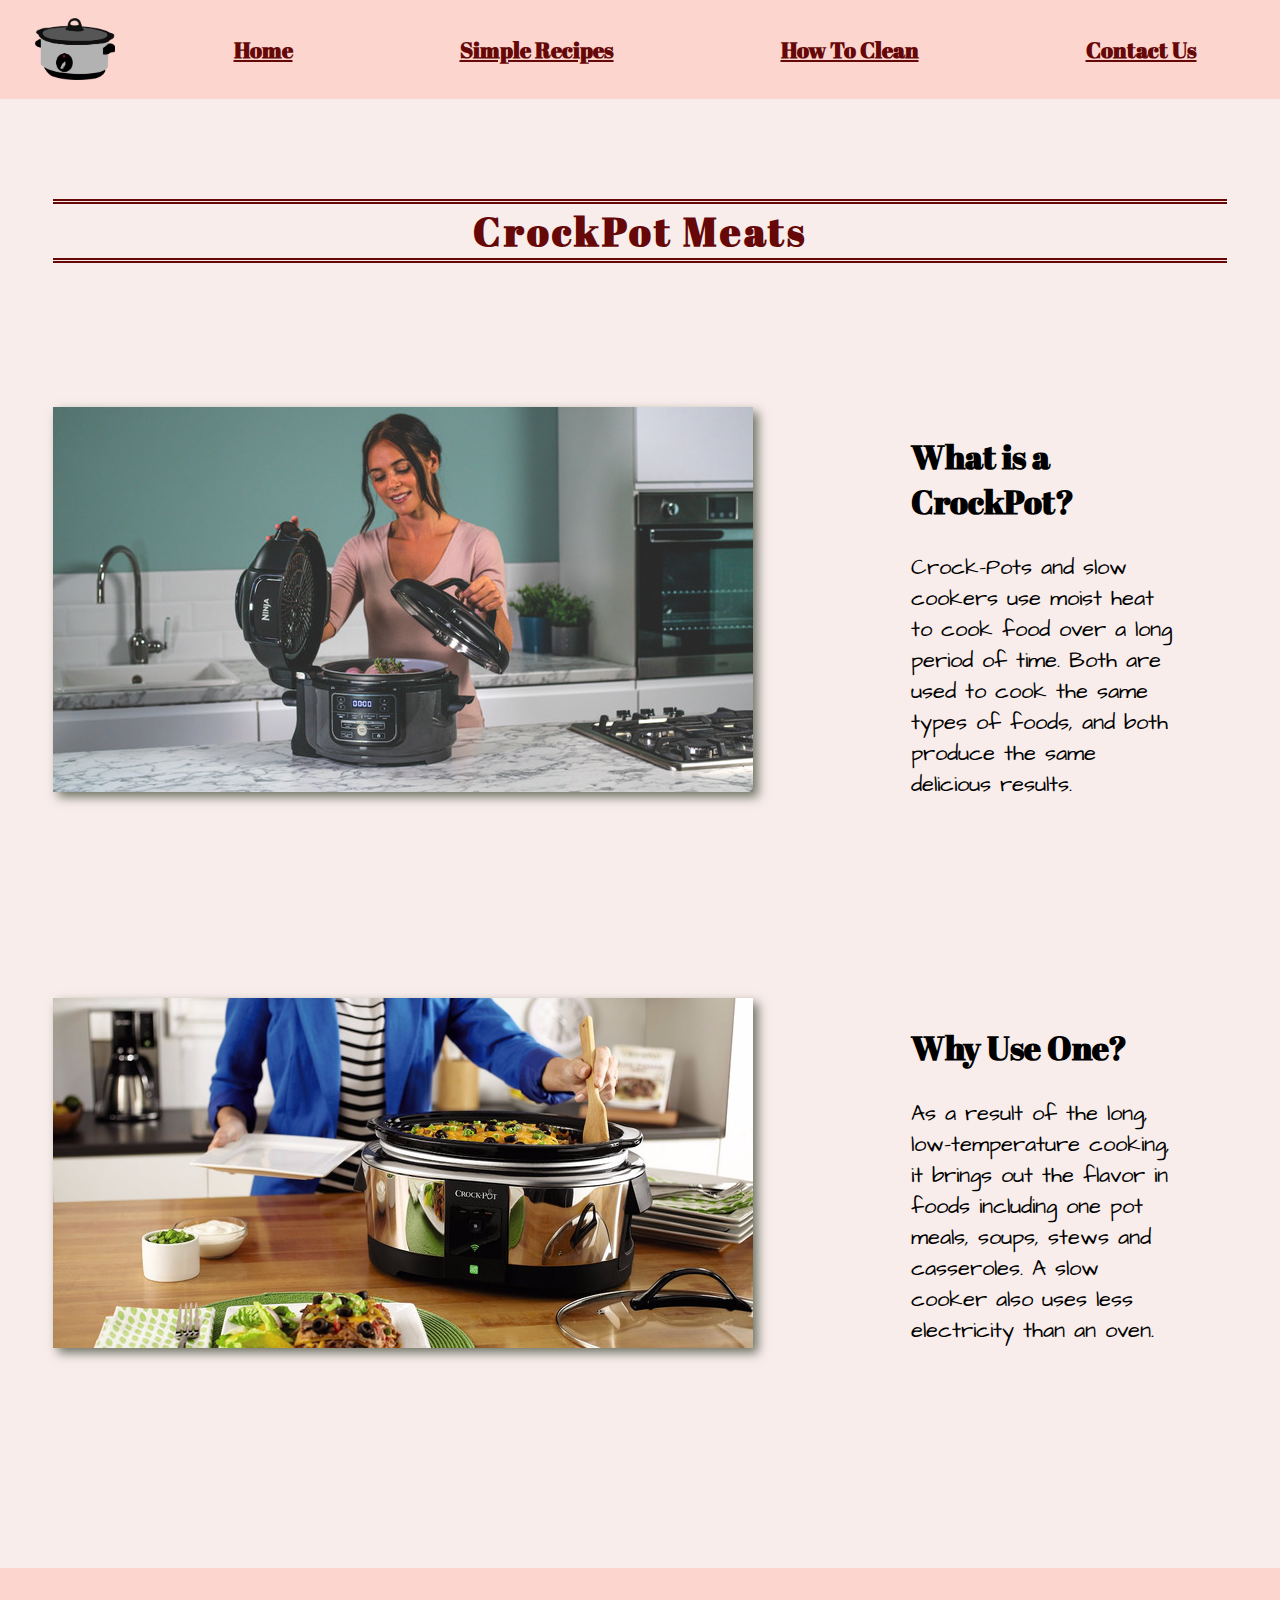
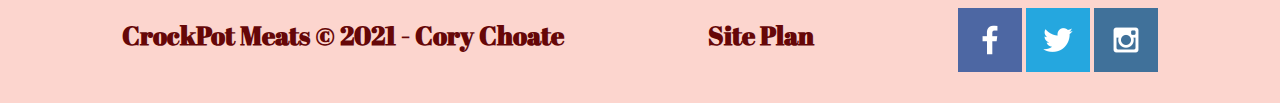
<file: index.html>
<!DOCTYPE html>
<html lang="en">
<head>
    <link rel="stylesheet" href="styles/styles.css">
    <meta charset="UTF-8">
    <meta http-equiv="X-UA-Compatible" content="IE=edge">
    <meta name="viewport" content="width=device-width, initial-scale=1.0">
    <title>CrockPot Meats</title>
    <link rel="index icon" href="images/crockpotlogo.png" >
</head>
<body>
    <div id="content">
        <header>
            <a id="logo_link" href="index.html">
                <img class="logo" src="images/crockpotlogo.png" alt="crockpot meats logo">
            </a>
            <nav>
                <a href="index.html" target="_blank">Home</a>
                <a href="recipes.html" target="_blank">Simple Recipes</a>
                <a href="cleaning.html" target="_blank">How To Clean</a>
                <a href="contactus.html" target="_blank">Contact Us</a>
            </nav>
        </header> 
    </div>
    <main class="home-grid">
        <h1 class="home-title">CrockPot Meats</h1>
        <img class="homepage1-image" src="images/homepage1.jpg" alt="homepage1 image">
        <div class="homepage1-text">
            <div class = "homepage1-title">
                <h2>What is a CrockPot?</h2>
            </div>
            <p>Crock-Pots and slow cookers use moist heat to cook food over a long period of time. Both are used to cook the same types of foods, and both produce the same delicious results.</p>
        </div>
        <img class="homepage2-image" src="images/homepage2.jpg" alt="homepage2 image">
        <div class="homepage2-text">
            <div class="homepage2-title">
                <h2>Why Use One?</h2>
            </div>
            <p>As a result of the long, low-temperature cooking, it brings out the flavor in foods including one pot meals, soups, stews and casseroles. A slow cooker also uses less electricity than an oven.</p>
        </div>
    </main>
    <footer>
        <h3>CrockPot Meats &copy; 2021 - Cory Choate</h3> 
        <h3><a href="site-plan.html">Site Plan</a></h3>
        <div class="social">
            <a href="https://facebook.com" target='_blank'>
                <img src="images/facebook.png" alt="fb icon">
            </a>
            <a href="https://twitter.com" target='_blank'>
                <img src="images/twitter.png" alt="twitter icon">
            </a>
            <a href="https://instagram.com" target='_blank'>
                <img src="images/instagram.png" alt="instagram icon">
            </a>
        </div>
    </footer>
</body>
</html>
</file>
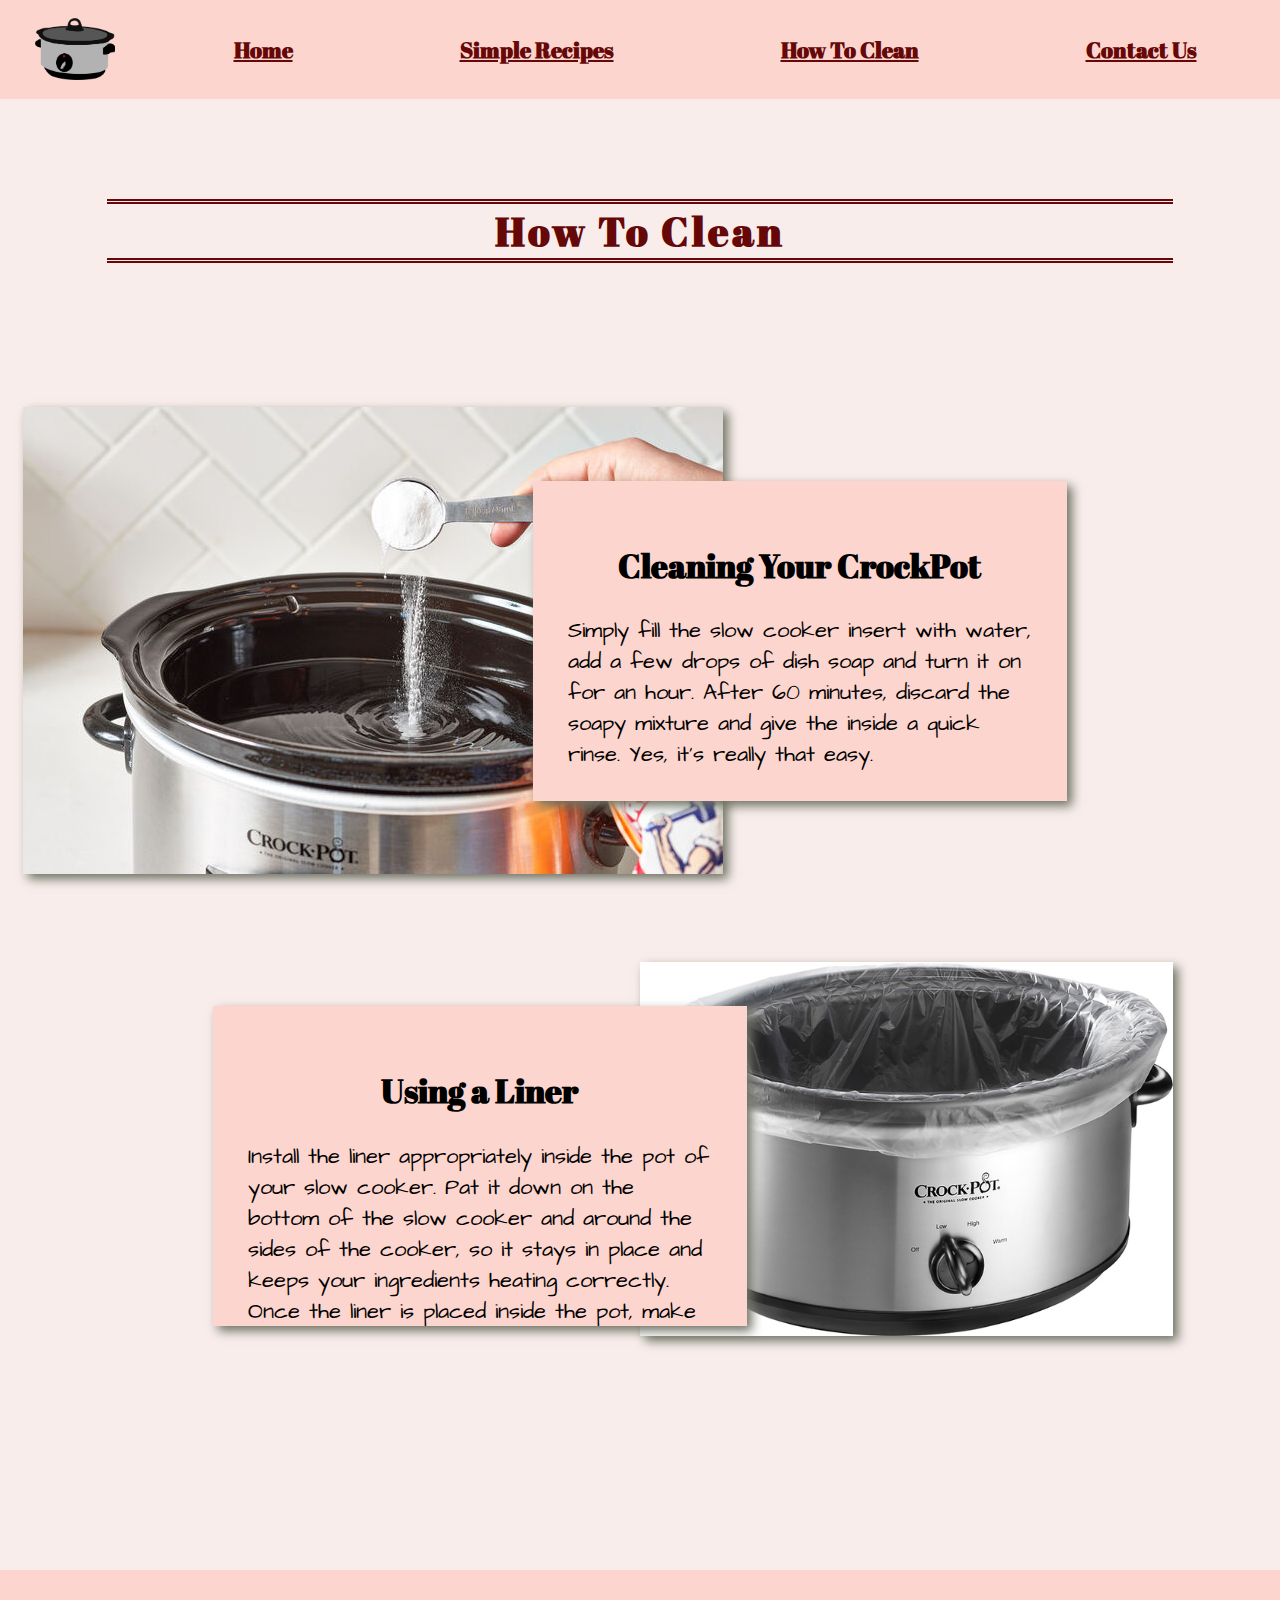
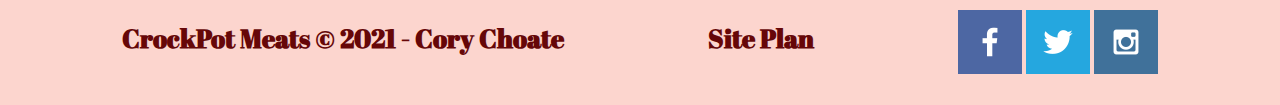
<file: cleaning.html>
<!DOCTYPE html>
<html lang="en">
<head>
    <link rel="stylesheet" href="styles/styles.css">
    <meta charset="UTF-8">
    <meta http-equiv="X-UA-Compatible" content="IE=edge">
    <meta name="viewport" content="width=device-width, initial-scale=1.0">
    <title>How To Clean</title>
</head>
<body>
    <div id="content">
        <header>
            <a id="logo_link" href="index.html">
                <img class="logo" src="images/crockpotlogo.png" alt="crockpot meats logo">
            </a>
            <nav>
                <a href="index.html" target="_blank">Home</a>
                <a href="recipes.html" target="_blank">Simple Recipes</a>
                <a href="cleaning.html" target="_blank">How To Clean</a>
                <a href="contactus.html" target="_blank">Contact Us</a>
            </nav>
        </header> 
    </div>
    <main class="cleaning-grid">
        <h1 class="cleaning-title">How To Clean</h1>
        <img class="cleaning-image" src="images/page3cleaning.jpg" alt="cleaning image">
        <div class="cleaning-text">
            <div class="clean-title">
                <h2>Cleaning Your CrockPot</h2>
            </div>
            <p>Simply fill the slow cooker insert with water, add a few drops of dish soap and turn it on for an hour. After 60 minutes, discard the soapy mixture and give the inside a quick rinse. Yes, it's really that easy.</p>
        </div>
        <img class="liner-image" src="images/page3liner.jpg" alt="liner image">
        <div class="liner-text">
            <div class="liner-title">
                <h2>Using a Liner</h2>
            </div>
            <p>Install the liner appropriately inside the pot of your slow cooker. Pat it down on the bottom of the slow cooker and around the sides of the cooker, so it stays in place and keeps your ingredients heating correctly. Once the liner is placed inside the pot, make sure it is folded over the outside of the rim of the pot. If it is not folded over it could fall down inside the pot and mess with your dish you are cooking.</p>
        </div>
    </main>
    <footer>
        <h3>CrockPot Meats &copy; 2021 - Cory Choate</h3> 
        <h3><a href="site-plan.html">Site Plan</a></h3>
        <div class="social">
            <a href="https://facebook.com" target='_blank'>
                <img src="images/facebook.png" alt="fb icon">
            </a>
            <a href="https://twitter.com" target='_blank'>
                <img src="images/twitter.png" alt="twitter icon">
            </a>
            <a href="https://instagram.com" target='_blank'>
                <img src="images/instagram.png" alt="instagram icon">
            </a>
        </div>
    </footer>
</body>
</html>
</file>
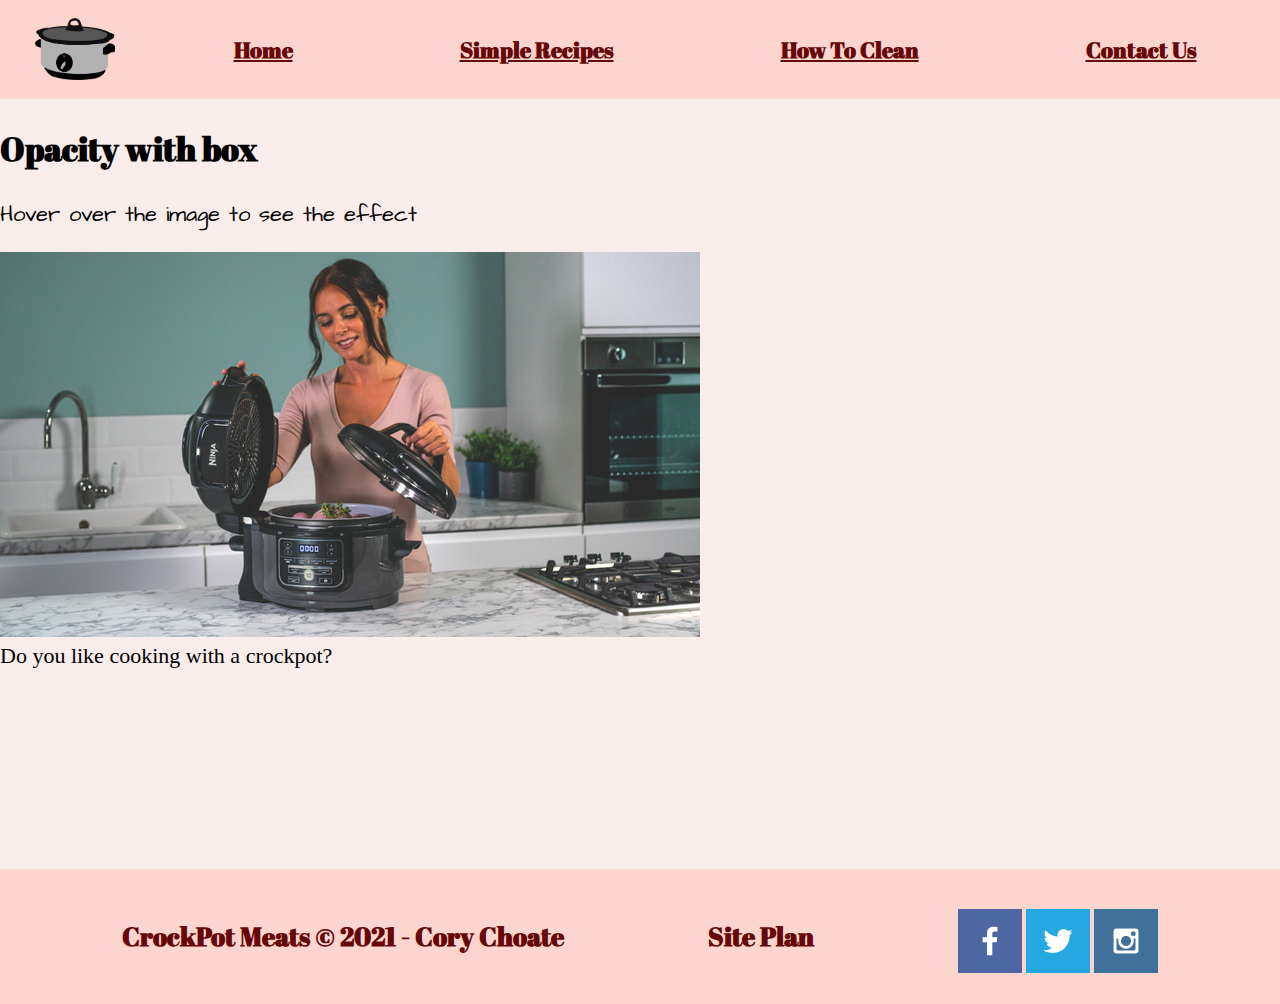
<file: component.html>
<!DOCTYPE html>
<html lang="en">
<head>
    <link rel="stylesheet" href="styles/styles.css">
    <meta charset="UTF-8">
    <meta http-equiv="X-UA-Compatible" content="IE=edge">
    <meta name="viewport" content="width=device-width, initial-scale=1.0">
    <title>Component Assignment</title>
</head>
<body>
    <div id="content">
        <header>
            <a id="logo_link" href="index.html">
                <img class="logo" src="images/crockpotlogo.png" alt="crockpot meats logo">
            </a>
            <nav>
                <a href="index.html" target="_blank">Home</a>
                <a href="recipes.html" target="_blank">Simple Recipes</a>
                <a href="cleaning.html" target="_blank">How To Clean</a>
                <a href="contactus.html" target="_blank">Contact Us</a>
            </nav>
        </header> 
    </div>
    <main class="component">
        <h2>Opacity with box</h2>
        <p>Hover over the image to see the effect</p>
        <div class="container_component">
            <img class="image_component" src="images/homepage1.jpg" alt="crockpot">
            <div class="middle_component">
                <div class="text_component">Do you like cooking with a crockpot?</div>
            </div>
        </div>
    </main>
    <footer>
        <h3>CrockPot Meats &copy; 2021 - Cory Choate</h3> 
        <h3><a href="site-plan.html">Site Plan</a></h3>
        <div class="social">
            <a href="https://facebook.com" target='_blank'>
                <img src="images/facebook.png" alt="fb icon">
            </a>
            <a href="https://twitter.com" target='_blank'>
                <img src="images/twitter.png" alt="twitter icon">
            </a>
            <a href="https://instagram.com" target='_blank'>
                <img src="images/instagram.png" alt="instagram icon">
            </a>
        </div>
    </footer>
</body>
</html>
</file>
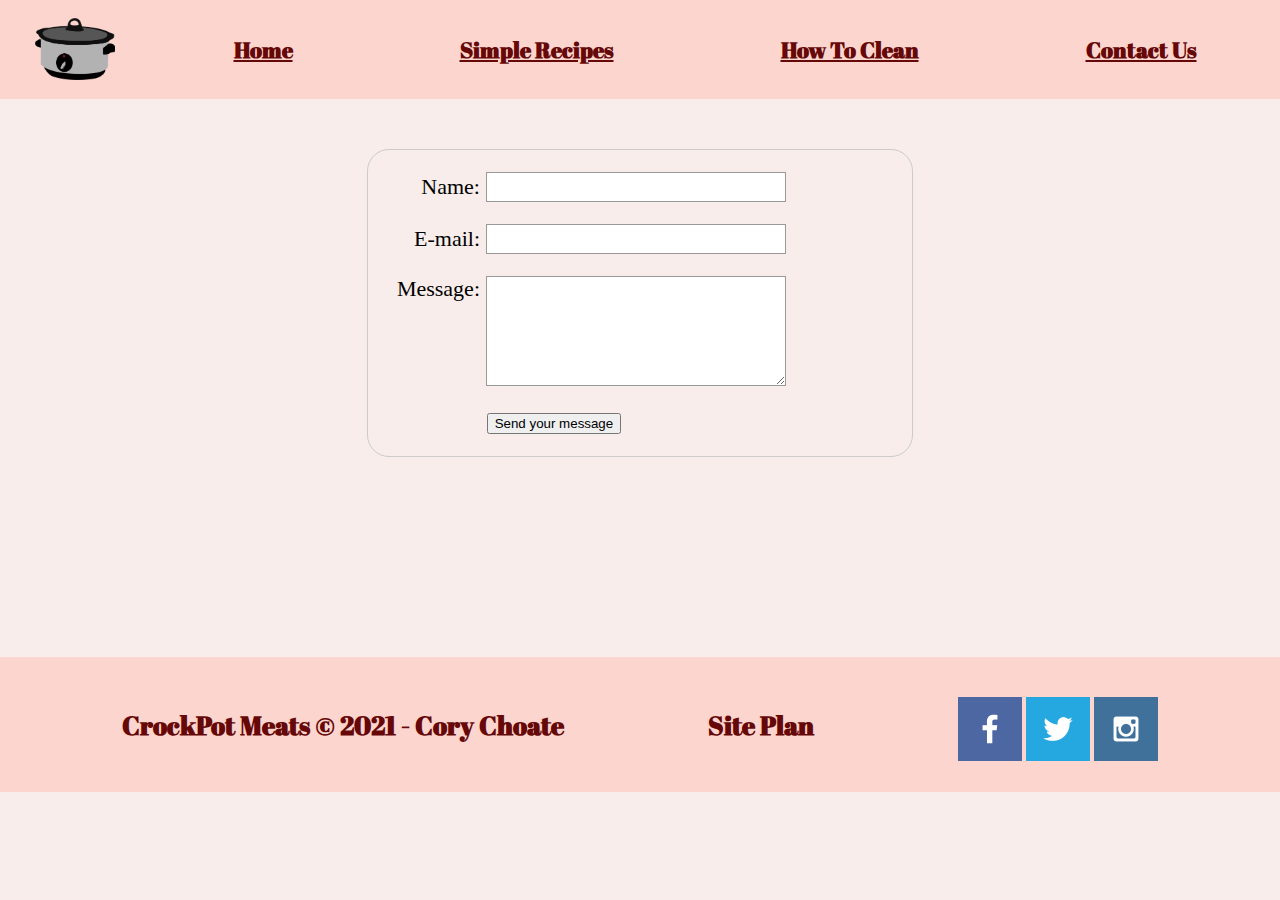
<file: contactus.html>
<!DOCTYPE html>
<html lang="en">
<head>
    <link rel="stylesheet" href="styles/styles.css">
    <meta charset="UTF-8">
    <meta http-equiv="X-UA-Compatible" content="IE=edge">
    <meta name="viewport" content="width=device-width, initial-scale=1.0">
    <title>Contact Us</title>
</head>
<body>
    <div id="content">
        <header>
            <a id="logo_link" href="index.html">
                <img class="logo" src="images/crockpotlogo.png" alt="crockpot meats logo">
            </a>
            <nav>
                <a href="index.html" target="_blank">Home</a>
                <a href="recipes.html" target="_blank">Simple Recipes</a>
                <a href="cleaning.html" target="_blank">How To Clean</a>
                <a href="contactus.html" target="_blank">Contact Us</a>
            </nav>
        </header> 
    </div>
    <main>
        <div id="feedback"></div>
        <form action="/my-handling-form-page" method="post">
            <ul>
                <li>
                <label for="name">Name:</label>
                <input type="text" id="name" name="user_name">
                </li>
                <li>
                <label for="mail">E-mail:</label>
                <input type="email" id="mail" name="user_email">
                </li>
                <li>
                <label for="msg">Message:</label>
                <textarea id="msg" name="user_message"></textarea>
                </li>
                <li class="button">
                    <button type="submit">Send your message</button>
                </li>
            </ul>
        </form>
    </main>
    <footer>
        <h3>CrockPot Meats &copy; 2021 - Cory Choate</h3> 
        <h3><a href="site-plan.html">Site Plan</a></h3>
        <div class="social">
            <a href="https://facebook.com" target='_blank'>
                <img src="images/facebook.png" alt="fb icon">
            </a>
            <a href="https://twitter.com" target='_blank'>
                <img src="images/twitter.png" alt="twitter icon">
            </a>
            <a href="https://instagram.com" target='_blank'>
                <img src="images/instagram.png" alt="instagram icon">
            </a>
        </div>
    </footer>
    <script>
        // get the feedback div element so we can do something with it.
        const feedbackElement = document.getElementById('feedback');
        // get the form so we can read what was entered in it.
        const formElement = document.forms[0];
        // add a 'listener' to wait for a submission of our form. When that happens run the code below.
        formElement.addEventListener('submit', function(e) {
            // stop the form from doing the default action.
            e.preventDefault();
            // set the contents of our feedback element to a message letting the user know the form was submitted successfully. Notice that we pull the name that was entered in the form to personalize the message!
            feedbackElement.innerHTML = 'Hello '+ formElement.user_name.value +'! Thank you for your message. We will get back with you as soon as possible!';
            // make the feedback element visible.
            feedbackElement.style.display = "block";
            // add a class to move everything down so our message doesn't cover it.
            document.body.classList.toggle('moveDown');
        });
    </script>
</body>
</html>
</file>
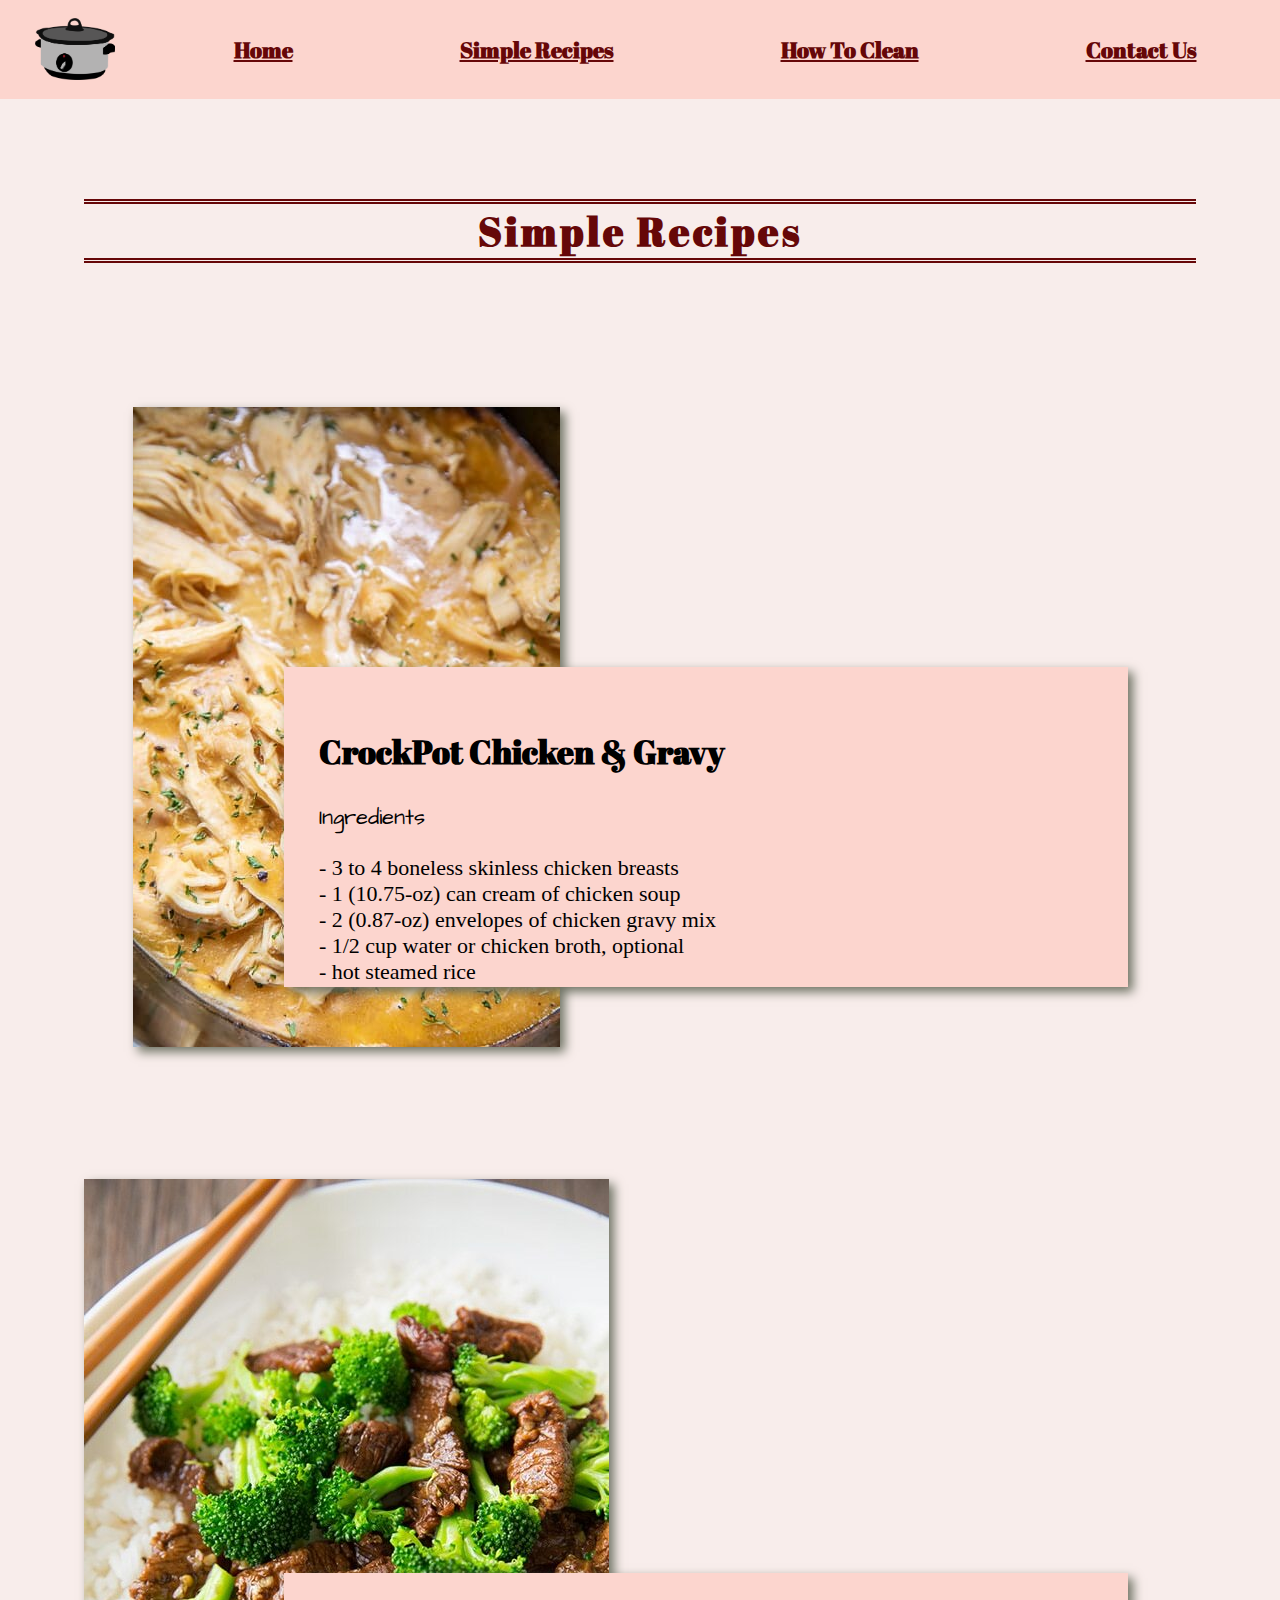
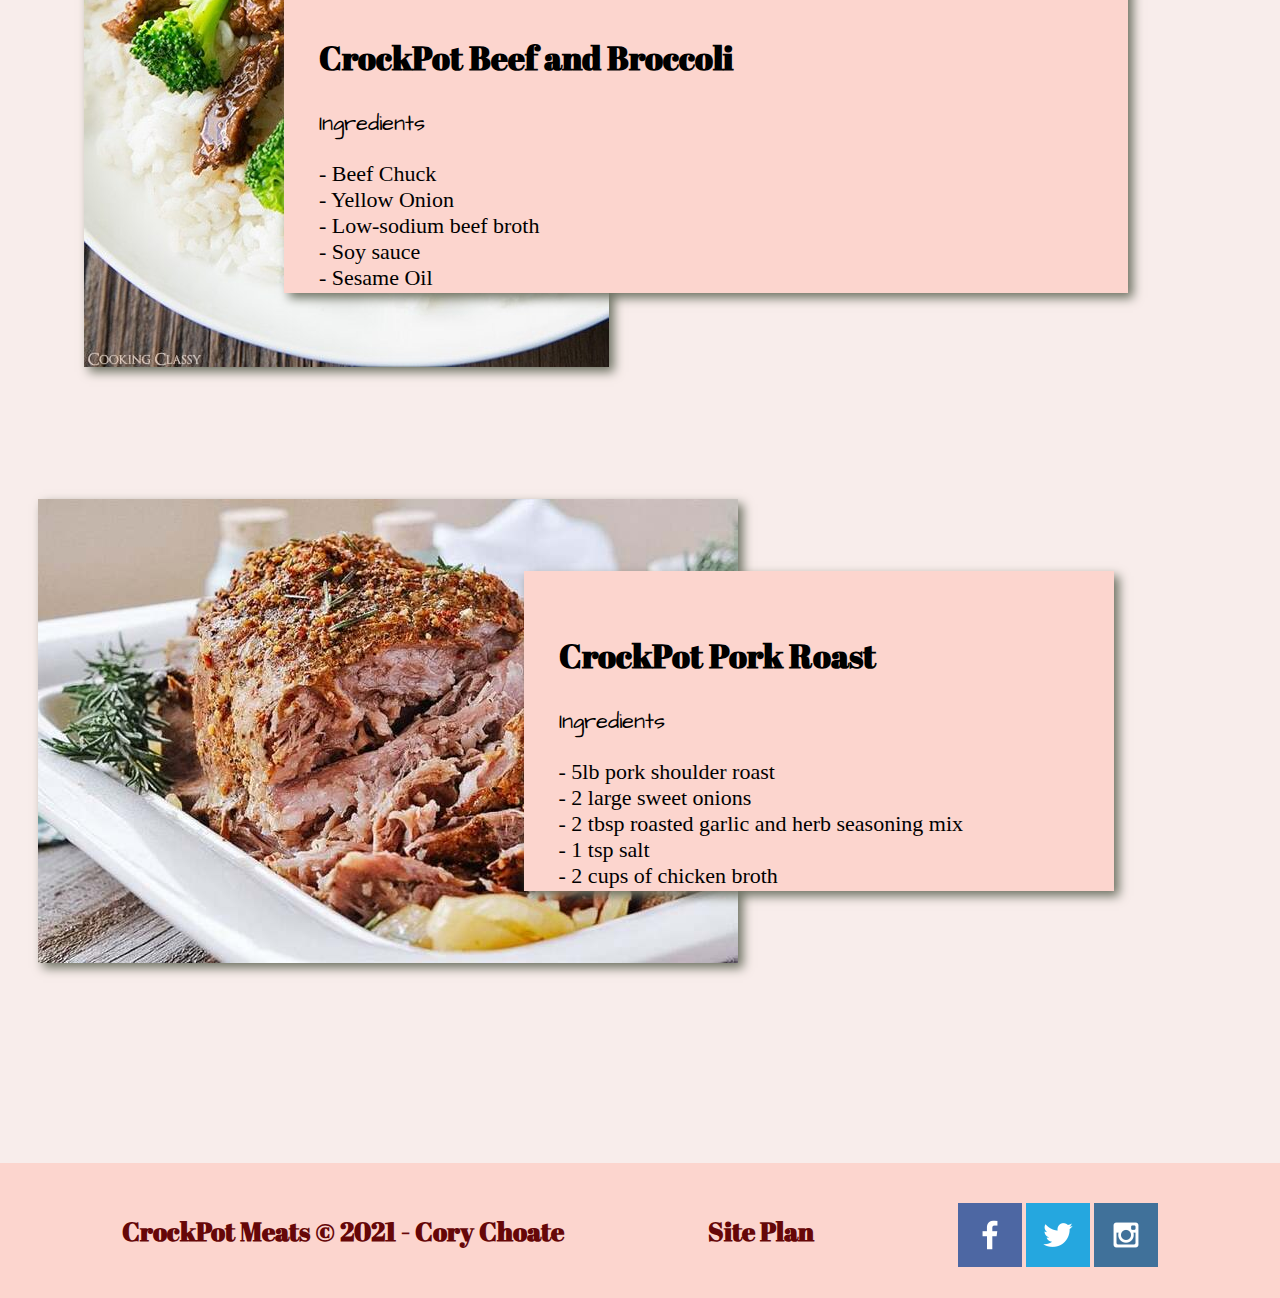
<file: recipes.html>
<!DOCTYPE html>
<html lang="en">
<head>
    <link rel="stylesheet" href="styles/styles.css">
    <meta charset="UTF-8">
    <meta http-equiv="X-UA-Compatible" content="IE=edge">
    <meta name="viewport" content="width=device-width, initial-scale=1.0">
    <title>Simple Recipes</title>
</head>
<body>
    <div id="content">
        <header>
            <a id="logo_link" href="index.html">
                <img class="logo" src="images/crockpotlogo.png" alt="crockpot meats logo">
            </a>
            <nav>
                <a href="index.html" target="_blank">Home</a>
                <a href="recipes.html" target="_blank">Simple Recipes</a>
                <a href="cleaning.html" target="_blank">How To Clean</a>
                <a href="contactus.html" target="_blank">Contact Us</a>
            </nav>
        </header> 
    </div>
    <main class="recipe-grid">
        <h1 class="recipe-title">Simple Recipes</h1>
        <img class="chicken-image" src="images/page2chicken.jpg" alt="chicken recipe">
        <div class="chicken-text">
            <div class = "chicken-title">
                <h2>CrockPot Chicken & Gravy</h2>
            </div>
            <p>Ingredients</p>
            <ul>
                <li>- 3 to 4 boneless skinless chicken breasts</li>
                <li>- 1 (10.75-oz) can cream of chicken soup</li>
                <li>- 2 (0.87-oz) envelopes of chicken gravy mix</li>
                <li>- 1/2 cup water or chicken broth, optional</li>
                <li>- hot steamed rice</li>
            </ul>          
            <p>Instructions</p>
            <ul>
                <li>1. Place chicken in the slow cooker and season with salt and pepper, if desired.</li>
                <li>2. Whisk together soup, gravy mix, and water (if using). Pour over chicken.</li>
                <li>3. Cover crock-pot and cook on LOW for 4-6 hours.</li>
                <li>4. Before serving break the chicken breasts into bite-sized pieces. Serve over hot steamed rice.</li>
            </ul>
            <p>Notes</p>
            <ul>
                <li>Do NOT make the gravy. You are only using the dry mix.</li>
            </ul>
        </div>
        <img class="beef-image" src="images/page2beef.jpg" alt="beef recipe">
        <div class="beef-text">
            <div class="beef-title">
                <h2>CrockPot Beef and Broccoli</h2> 
            </div>
            <p>Ingredients</p>
            <ul>
                <li>- Beef Chuck</li>
                <li>- Yellow Onion</li>
                <li>- Low-sodium beef broth</li>
                <li>- Soy sauce</li>
                <li>- Sesame Oil</li>
                <li>- Dark brown sugar</li>
                <li>- Garlic</li>
                <li>- Salt and pepper</li>
                <li>- Cornstarch</li>
                <li>- Broccoli</li>
                <li>- Sesame seeds, for garnish</li>
            </ul>
            <p>Instructions</p>
            <ul>
                <li>1. Add the sliced beef and onions to a slow cooker.</li>
                <li>2. Stir together sauce ingredients, then pour over the beef and onions.</li>
                <li>3. Cook mixture on low heat for 2 1/2 to 3 1/2 hours, or until beef is cooked through.</li>
                <li>4. Stir together some of the beef broth from the slow cooker with the cornstarch. Pour back into the slow cooker.</li>
                <li>5. Add in the broccoli pieces and continue cooking until softened.</li>
                <li>6. Serve slow cooker beef and broccoli with white rice, if desired.</li>
            </ul>
        </div>
        <img class="pork-image" src="images/page2pork.jpg" alt="pork recipe">
        <div class="pork-text">
            <div class="pork-title">
                <h2>CrockPot Pork Roast</h2>
            </div>
            <p>Ingredients</p>
            <ul>
                <li>- 5lb pork shoulder roast</li>
                <li>- 2 large sweet onions</li>
                <li>- 2 tbsp roasted garlic and herb seasoning mix</li>
                <li>- 1 tsp salt</li>
                <li>- 2 cups of chicken broth</li>
            </ul>
            <p>Instructions</p>
            <ul>
                <li>1. Grease a 6 qt. slow cooker with cooking spray.</li>
                <li>2. Place onions in bottom of cooker.</li>
                <li>3. Rub pork with seasoning blend and salt.</li>
                <li>4. Place on top of onions. Pour broth over roast.</li>
                <li>5. Cover and cook on high for 6-7 hours or low for 9-10 or until meat pulls apart easily with a fork.</li>
                <li>6. Remove from crockpot and shred meat. Remove any large pieces of fat.</li>
                <li>7. Save some of the juice to spoon over pork when serving.</li>
            </ul>
        </div>
    </main>
    <footer>
        <h3>CrockPot Meats &copy; 2021 - Cory Choate</h3> 
        <h3><a href="site-plan.html">Site Plan</a></h3>
        <div class="social">
            <a href="https://facebook.com" target='_blank'>
                <img src="images/facebook.png" alt="fb icon">
            </a>
            <a href="https://twitter.com" target='_blank'>
                <img src="images/twitter.png" alt="twitter icon">
            </a>
            <a href="https://instagram.com" target='_blank'>
                <img src="images/instagram.png" alt="instagram icon">
            </a>
        </div>
    </footer>
</body>
</html>
</file>
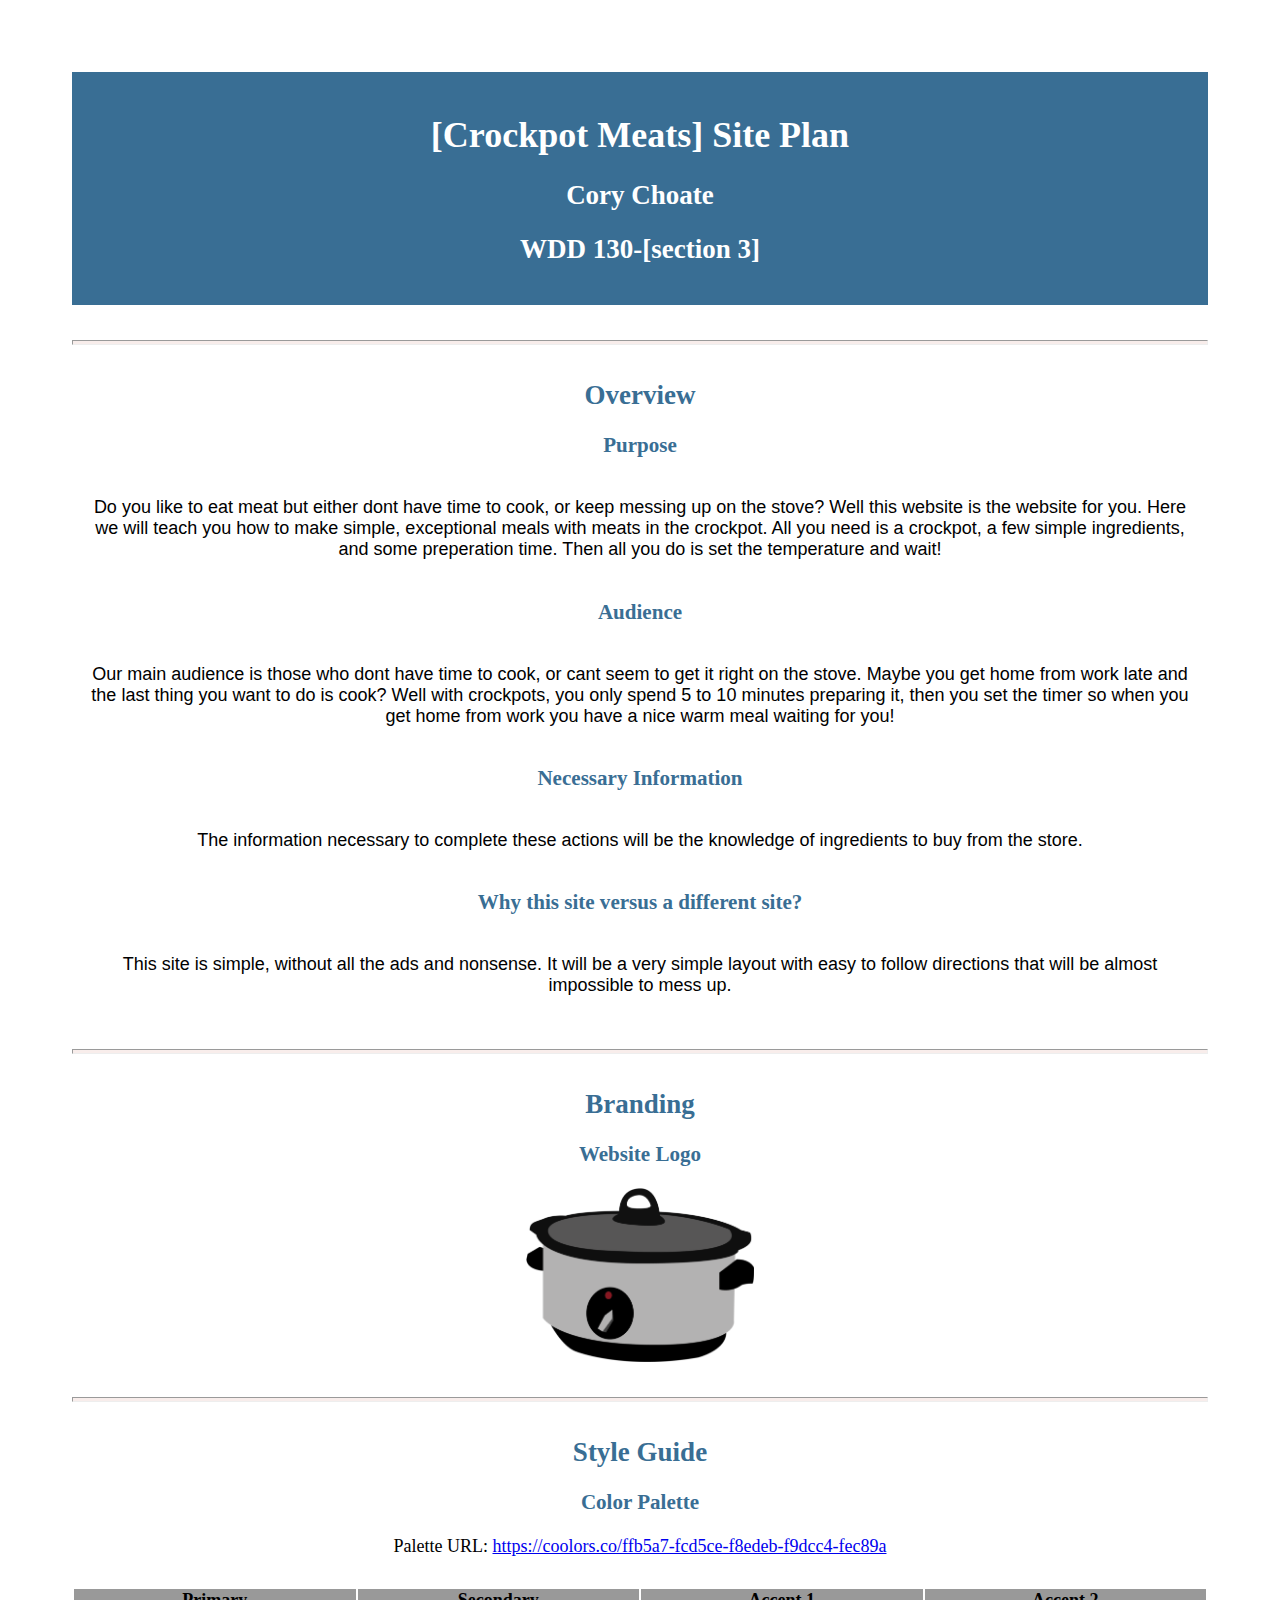
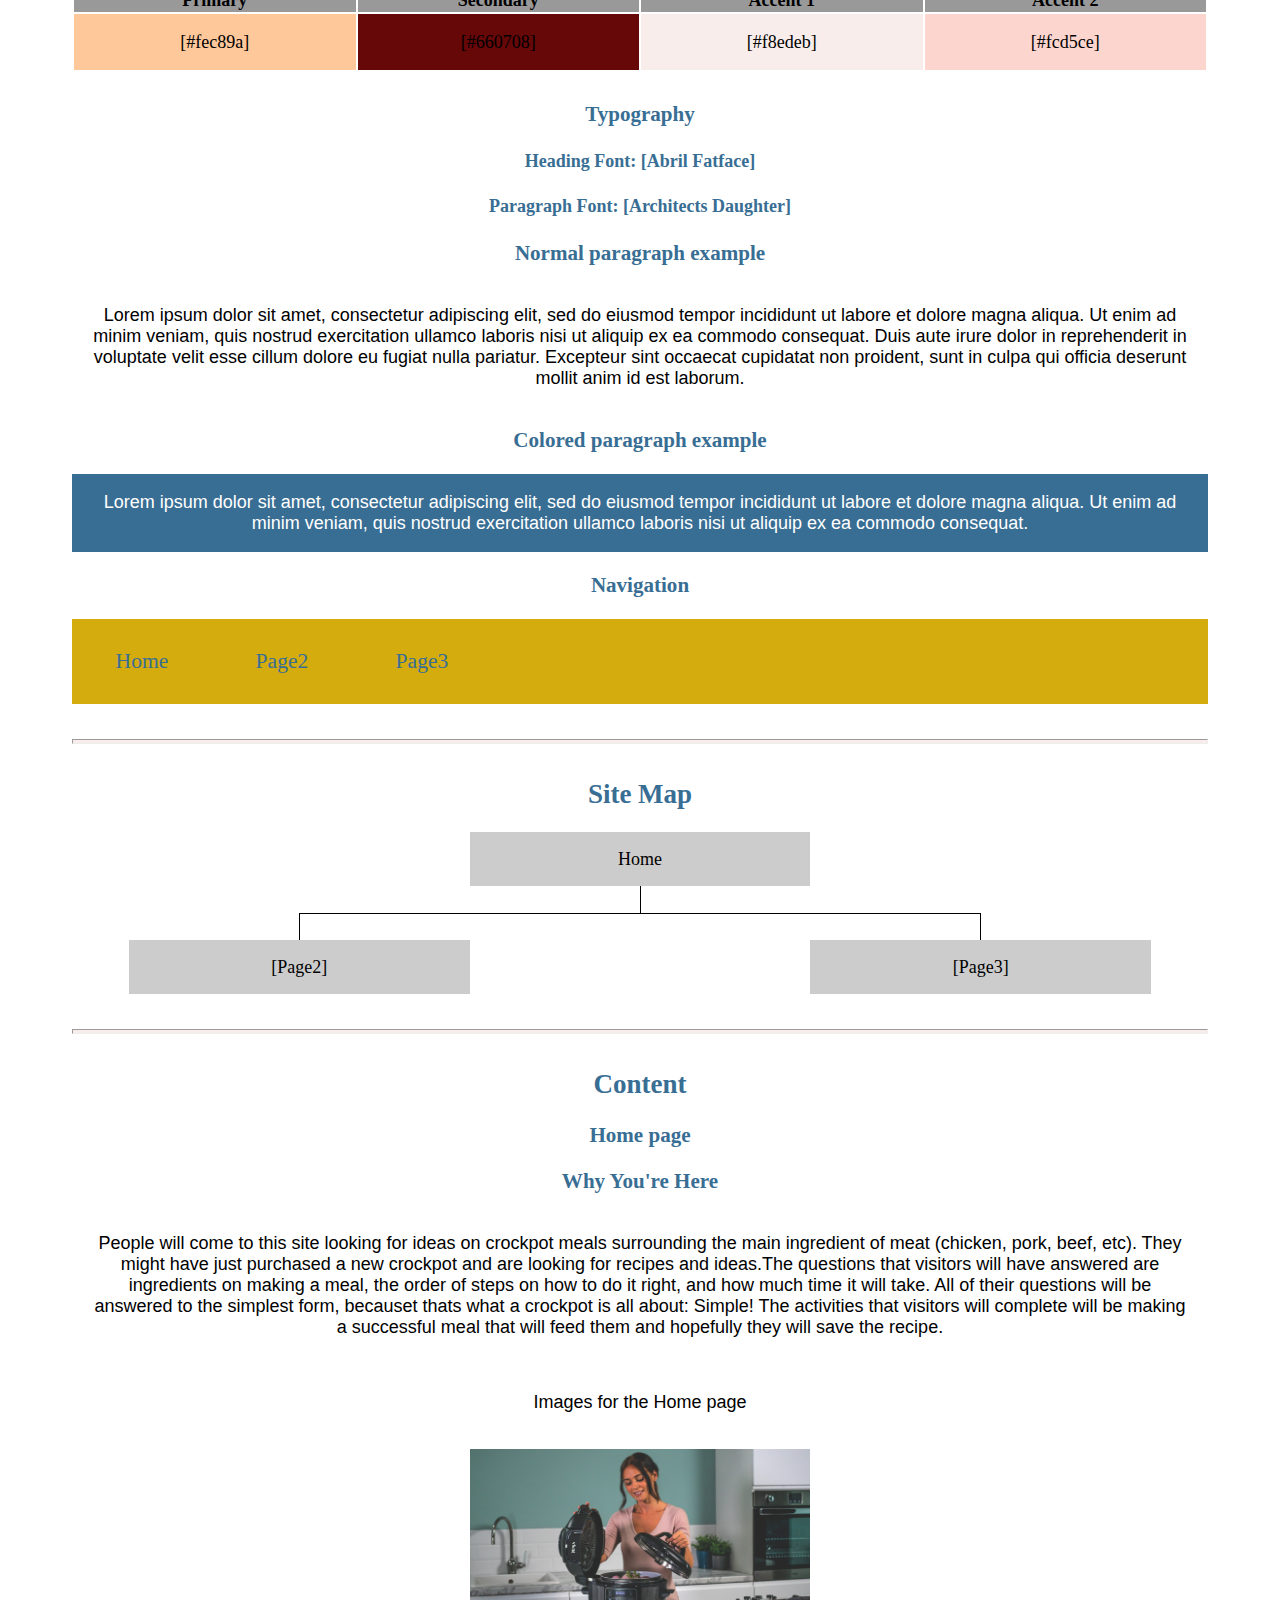
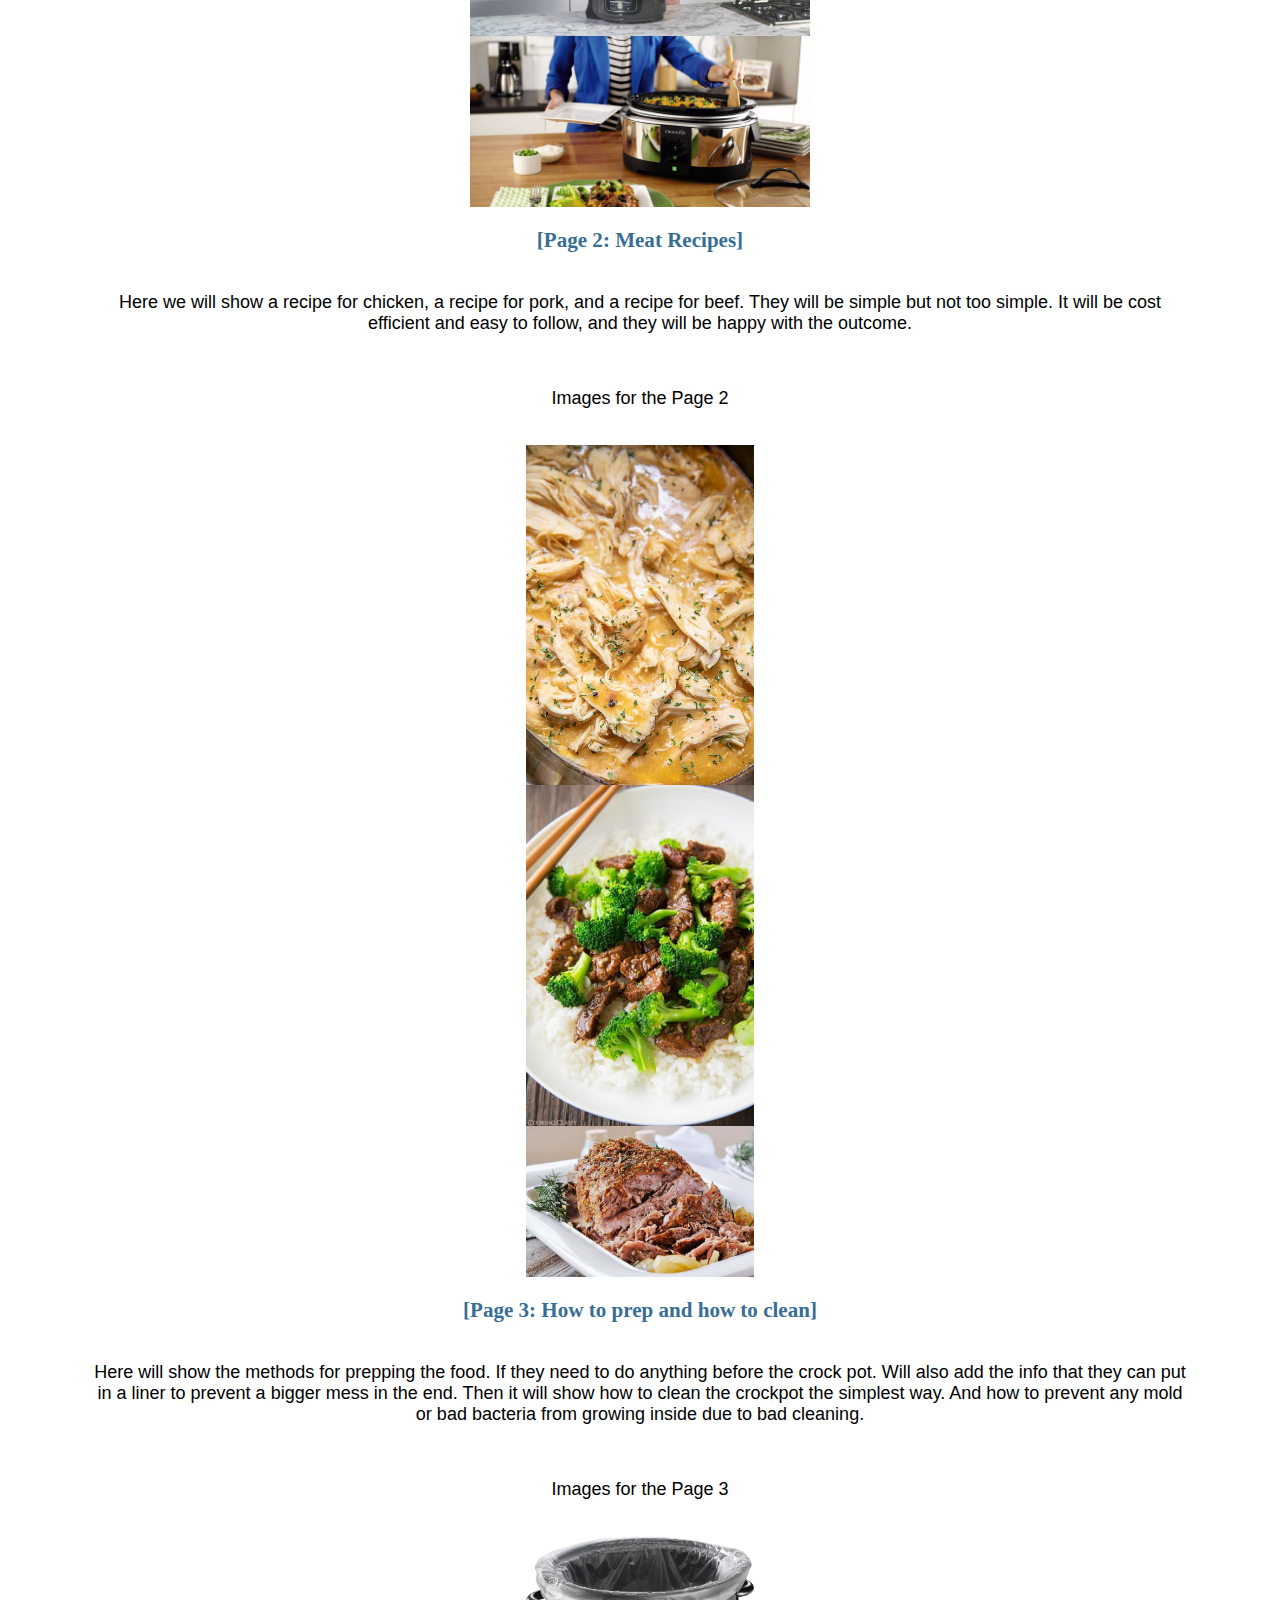
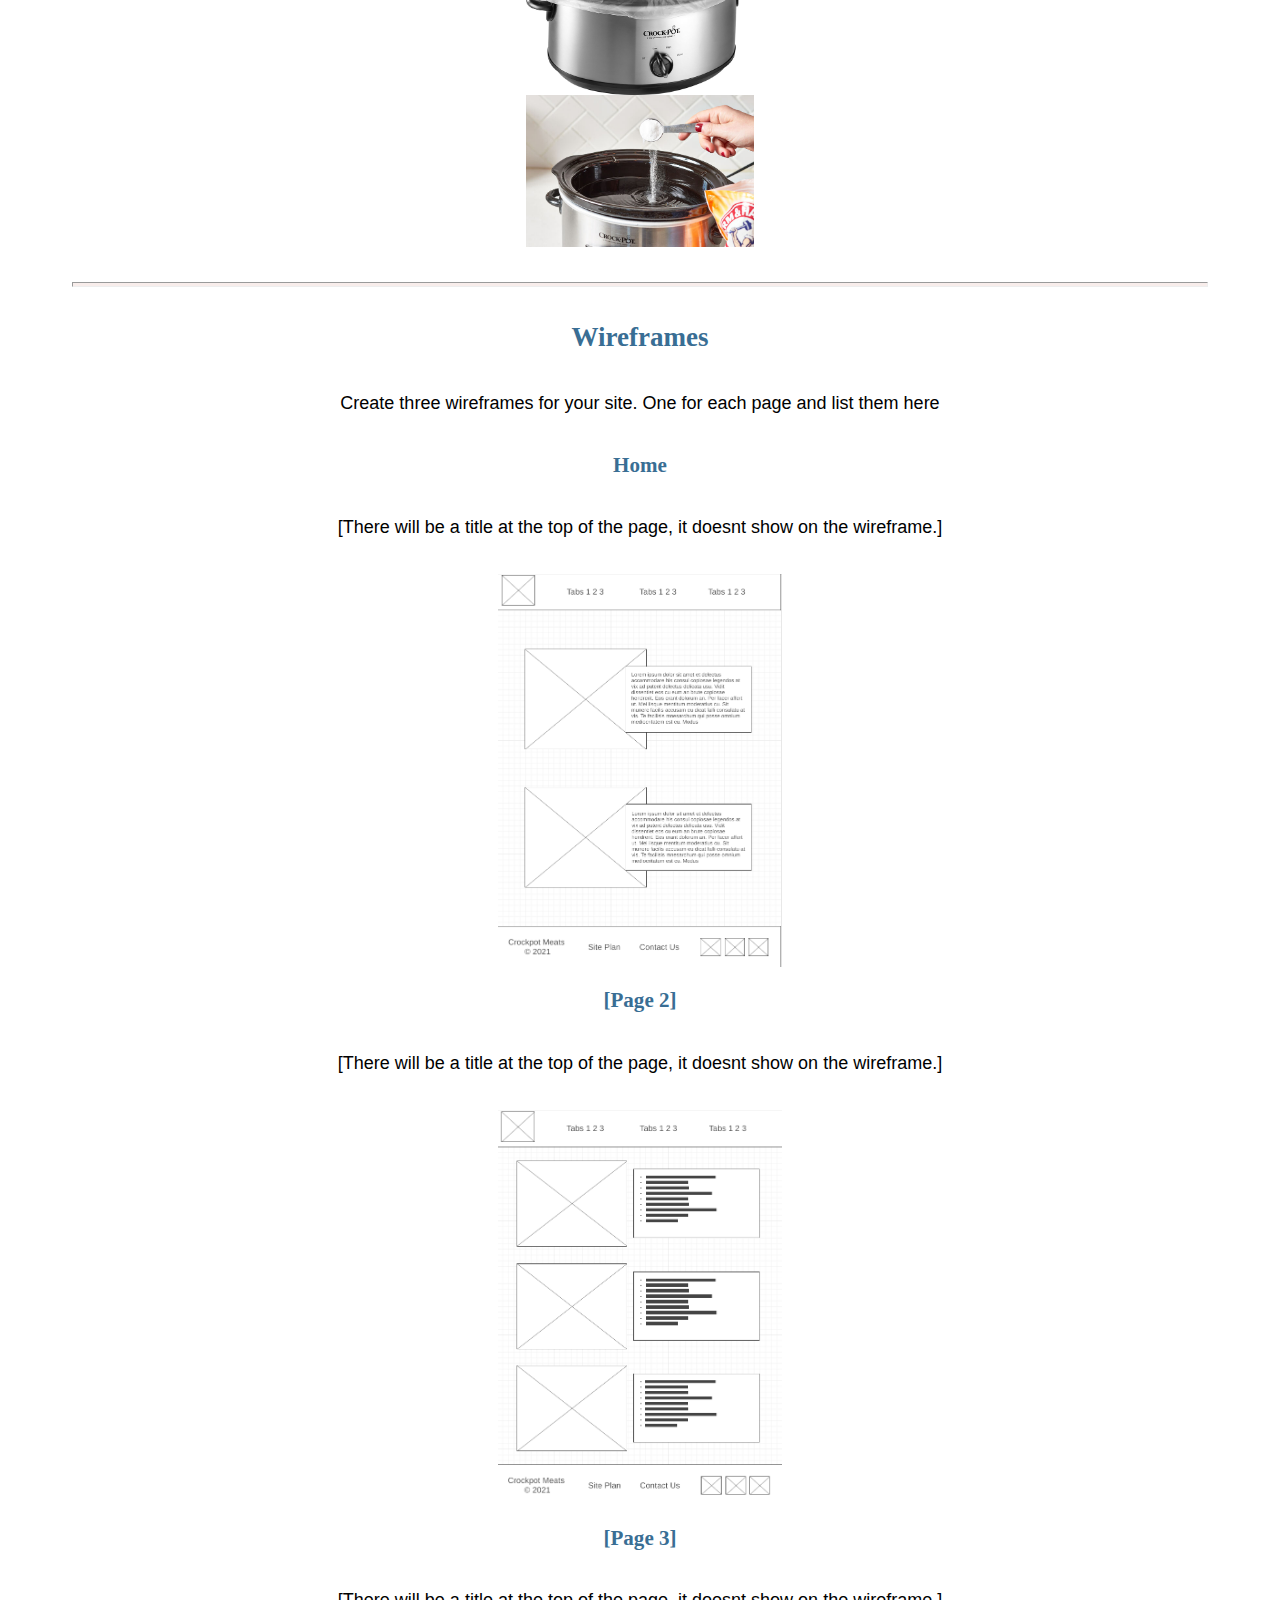
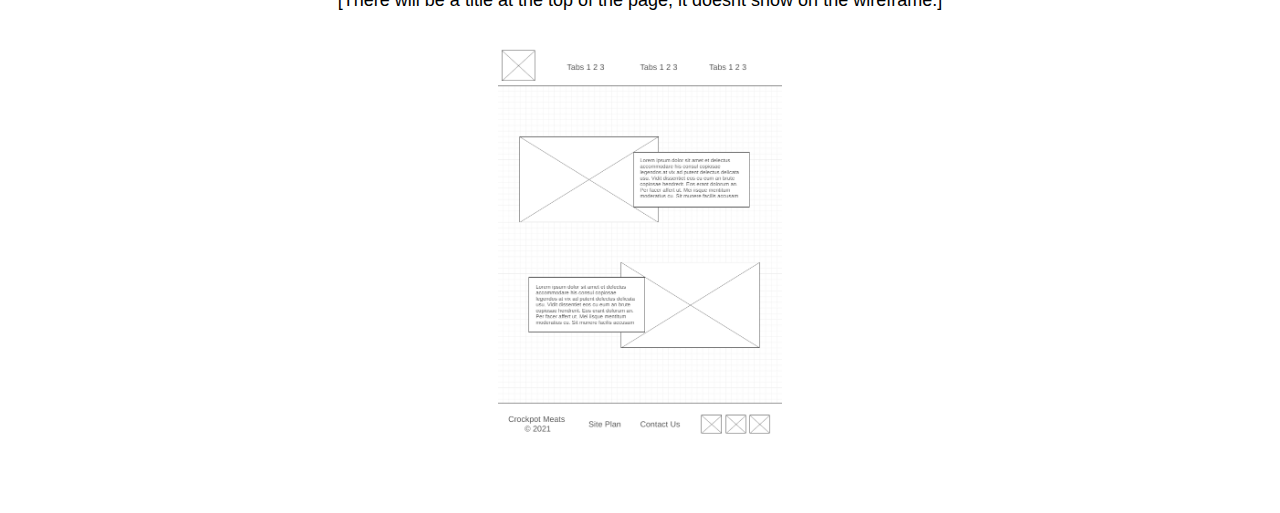
<file: site-plan.html>
<!DOCTYPE html>
<html lang="en-us">
    
  <head>
    <meta charset="utf-8">
    <title>Site Plan</title>
    <link type="text/css" rel="stylesheet" href="styles/site-plan.css">
  </head>

  <body>
    <header>
      <h1>[Crockpot Meats] Site Plan</h1>
      <h2>Cory Choate</h2>
      <h2>WDD 130-[section 3]</h2>
      <!-- In the header above, add the name or your site, your name and class number. For example if you are in section 3 you would put WDD 130.03 -->
    </header>
    <main>

      <!-- ------------------------Steps 2-3------------------------------ -->
      <hr>
      <h2>Overview</h2>
      <h3>Purpose</h3>
      <p>Do you like to eat meat but either dont have time to cook, or keep messing up on the stove? Well this website is the website for you. Here we will teach you how to make simple, exceptional meals with meats in the crockpot. All you need is a crockpot, a few simple ingredients, and some preperation time. Then all you do is set the temperature and wait!</p>  <!-- change this -->


      <h3>Audience</h3>
      <p>Our main audience is those who dont have time to cook, or cant seem to get it right on the stove. Maybe you get home from work late and the last thing you want to do is cook? Well with crockpots, you only spend 5 to 10 minutes preparing it, then you set the timer so when you get home from work you have a nice warm meal waiting for you!</p>
      
      
      <h3>Necessary Information</h3>
      <p>The information necessary to complete these actions will be the knowledge of ingredients to buy from the store.</p>
      <h3>Why this site versus a different site?</h3>
      <p>This site is simple, without all the ads and nonsense. It will be a very simple layout with easy to follow directions that will be almost impossible to mess up.</p>   <!-- change this -->

      <hr>
      <h2>Branding</h2>
      <h3>Website Logo</h3>
      <!-- Replace this with some sort of logo for your site.  A logo can be as simple as the name of your site in a nice font :) -->
      <div id="logo_img">
        <img src="images/crockpotlogo.png" alt="Logo image">
      </div>
      <hr>
      <h2>
        Style Guide
      </h2>

      <!-- ------------------------Steps 4-8------------------------------ -->

      <h3>
        Color Palette
      </h3>
      <!--  The colors you choose for a website are one of the most important decisions you will make. Follow the instructions on the activity in iLearn then return and replace the color codes below with the hex color codes (the 6 digit numbers that show at the bottom of each color) for the colors you have chosen below.  You should have at least 2 colors but do not have to fill in all 4 if you do not need them.  -->

      <!-- Copy and paste the URL to your finished palette below Make sure to paste it into both spots -->
      Palette URL: <a href="https://coolors.co/ffb5a7-fcd5ce-f8edeb-f9dcc4-fec89a" target="_blank">https://coolors.co/ffb5a7-fcd5ce-f8edeb-f9dcc4-fec89a</a>


      <table class="colors">
        <tr><th>Primary</th><th>Secondary</th><th>Accent 1</th><th>Accent 2</th></tr>
        <!-- Replace the numbers in the boxes below with your hex color codes. Then switch to the site-plan.css file and change your colors there as well. -->
        <tr><td class="primary">[#fec89a]</td><td class="secondary">[#660708]</td><td class="accent1">[#f8edeb]</td><td class="accent2">[#fcd5ce]</td></tr>
      </table>

      <!-- ------------------------Step 9------------------------------ -->

      <h3>
        Typography
      </h3>
      <!-- Choose a font for your paragraphs (body copy) and headlines. What font(s) have you chosen? Why did you choose what you did?  Make sure to review the list of web safe fonts at W3Schools.org as a starting point.  Think also about which of your colors above you might use for background and font colors. -->

      <h4>
        Heading Font: [Abril Fatface]  <!-- change this -->
      </h4>
      <h4>
        Paragraph Font: [Architects Daughter]  <!-- change this -->
      </h4>
      <h3>
        Normal paragraph example
      </h3>
      <p>
        Lorem ipsum dolor sit amet, consectetur adipiscing elit, sed do eiusmod tempor incididunt ut labore et dolore magna aliqua. Ut enim ad minim veniam, quis nostrud exercitation ullamco laboris nisi ut aliquip ex ea commodo consequat. Duis aute irure dolor in reprehenderit in voluptate velit esse cillum dolore eu fugiat nulla pariatur. Excepteur sint occaecat cupidatat non proident, sunt in culpa qui officia deserunt mollit anim id est laborum.
      </p>
      <h3>
        Colored paragraph example
      </h3>
      <p class="colored">
        Lorem ipsum dolor sit amet, consectetur adipiscing elit, sed do eiusmod tempor incididunt ut labore et dolore magna aliqua. Ut enim ad minim veniam, quis nostrud exercitation ullamco laboris nisi ut aliquip ex ea commodo consequat. 
      </p>

      <!-- ------------------------Step 10------------------------------ -->

      <h3>
        Navigation
      </h3>
      <!-- Think about how you want your navigation bar to look. In the site-plan.css file change the colors to your colors to get the look you desire. --> 
      <nav>
        <a href="#">Home</a>
        <a href="#">Page2</a>
        <a href="#">Page3</a>
      </nav>
      <hr>
      <h2>
        Site Map
      </h2>
      <div class="sitemap">
        <div class="sm-home">
          Home
        </div>
        <div class="sm-page2">
          [Page2] <!-- change this -->
        </div>
        <div class="sm-page3">
          [Page3]  <!-- change this -->
        </div>

        <div class="top">
          &nbsp;
        </div>
        <div class="left">
          &nbsp;
        </div>
        <div class="right">
          &nbsp;
        </div>

      </div>

      <!-- --------Content Section -------------- -->
      <hr>
      <h2>
        Content
      </h2>
      <h3>Home page</h3>
      <h3>Why You're Here</h3>
      <p>People will come to this site looking for ideas on crockpot meals surrounding the main ingredient of meat (chicken, pork, beef, etc). They might have just purchased a new crockpot and are looking for recipes and ideas.The questions that visitors will have answered are ingredients on making a meal, the order of steps on how to do it right, and how much time it will take. All of their questions will be answered to the simplest form, becauset thats what a crockpot is all about: Simple! The activities that visitors will complete will be making a successful meal that will feed them and hopefully they will save the recipe.</p>
      <p>Images for the Home page</p>
      <div id="homepage1">
        <img src="images/homepage1.jpg" alt="image for homepage">
      </div>
      <div id="homepage2">
        <img src="images/homepage2.jpg" alt="image for homepage">
      </div>
      </ul>
      <h3>[Page 2: Meat Recipes]</h3>
      <p>Here we will show a recipe for chicken, a recipe for pork, and a recipe for beef. They will be simple but not too simple. It will be cost efficient and easy to follow, and they will be happy with the outcome.</p>
      <p>Images for the Page 2</p>
      <div id="page2image1">
        <img src="images/page2chicken.jpg" alt="image for page2">
      </div>
      <div id="page2image2">
        <img src="images/page2beef.jpg" alt="image for page2">
      </div>
      <div id="page2image3">
        <img src="images/page2pork.jpg" alt="image for page2">
      </div>
      </ul>
      <h3>[Page 3: How to prep and how to clean]</h3>
      <p>Here will show the methods for prepping the food. If they need to do anything before the crock pot. Will also add the info that they can put in a liner to prevent a bigger mess in the end. Then it will show how to clean the crockpot the simplest way. And how to prevent any mold or bad bacteria from growing inside due to bad cleaning.</p>
      <p>Images for the Page 3</p>
      <div id="page3image1">
      <img src="images/page3liner.jpg" alt="image for page3">
      </div>
      <div id="page3image2">
        <img src="images/page3cleaning.jpg" alt="image for page3">
      </div>

      </ul>
      <hr>
      <h2>
        Wireframes
      </h2>
      <p>
        Create three wireframes for your site. One for each page and list them here</p>

      <h3>Home</h3>
      <p>         
        [There will be a title at the top of the page, it doesnt show on the wireframe.]
      </p>
      <div id="homewirepage">
        <img src="images/Homewirepage.png" alt="home page wireframe">
      </div>

      <h3>[Page 2]</h3>
      <p>         
        [There will be a title at the top of the page, it doesnt show on the wireframe.]
      </p>
      <div id="page2wirepage">
        <img src="images/page2wirepage.png" alt="page 2 wireframe">
      </div>

      <h3>[Page 3]</h3>
      <p>         
        [There will be a title at the top of the page, it doesnt show on the wireframe.]
      </p>
      <div id="page3wirepage">
        <img src="images/page3wirepage.png" alt="page 3 wireframe">
      </div>
    </main>
  </body>

</html>
</file>
<file: styles/styles.css>
@import url('https://fonts.googleapis.com/css2?family=Abril+Fatface&family=Architects+Daughter&display=swap');



/* Main */

h1 {
    font-family: Abril Fatface;
}
h2 {
    font-family: Abril Fatface;
}
h3 {
    color: #660708;
}
h3 a {
    color: #660708;
}
p {
    font-family: Architects Daughter;
}
.social a {
    text-decoration: none;
}
#logo_link {
    padding-top: 5px;
    justify-self: center;
    align-self: center;
}
header {
    background-color: #fcd5ce;
    display: grid;
    grid-template-columns: 150px auto;
}
nav a {
    text-align: center;
    color: #660708;
    font-family: Abril Fatface;
    font-weight: bold;
    padding: 35px;
}
nav a:hover {
    background-color: #f8edeb;
    color: black;
    text-decoration: none;
}
#content {
    max-width: 1600px;
    margin: 0 auto;
}
.logo {
    width: 80px;
}
body {
    background-color: #f8edeb;
    font-size: 22px;
    margin: 0;
    padding: 0;
}
nav {
    display: flex;
    justify-content: space-around;
}
footer {
    background-color: #fcd5ce;
    font-family: Abril Fatface;
    padding: 25px 50px;
    margin-top: 200px;
    display: flex;
    justify-content: space-around;
    align-items: center;
}
footer a {
    text-decoration: none;
    font-family: Abril Fatface;
}
footer .social img {
    padding-top: 15px;
}



/*Page 1 "HomePage*/
.home-grid {
    display: grid;
    justify-items: center;
    grid-row-gap: 2em;
    max-width: 1400px;
    margin: 0 auto;
    grid-template-columns: 1fr 1fr 3fr 1fr 1fr 1fr 1fr 1fr 1fr 1fr;
}
.home-title{
    font-family: Abril Fatface;
    font-size: 40px;
    letter-spacing: 3px;
    color: #660708;
    margin: 100px 0;
    border-top: 5px double;
    border-bottom: 5px double;
    grid-column: 2/10;
    grid-row: 1/2;
    justify-self: stretch;
    text-align: center;
}
.homepage1-image {
    grid-column: 2/3;
    grid-row: 2/4;
    width: 100%;
    box-shadow: 5px 5px 10px #6f7364;
}
.homepage1-text {
    grid-column: 4/9;
    grid-row: 2/4;
}
.homepage2-image {
    grid-column: 2/3;
    grid-row: 7/9;
    box-shadow: 5px 5px 10px #6f7364;
}
.homepage2-text {
    grid-column: 4/9;
    grid-row: 7/9;
}


/*Page 2 "Recipe page"*/
.recipe-grid {
    display: grid;
    justify-items: center;
    grid-row-gap: 2em;
    max-width: 1400px;
    margin: 0 auto;
    grid-template-columns: 1fr 1fr 1fr 1fr 1fr 1fr 1fr 1fr 1fr 1fr;
}
.recipe-title {
    font-family: Abril Fatface;
    font-size: 40px;
    letter-spacing: 3px;
    color: #660708;
    margin: 100px 0;
    border-top: 5px double;
    border-bottom: 5px double;
    grid-column: 2/10;
    grid-row: 1/2;
    justify-self: stretch;
    text-align: center;
}
.chicken-image {
    grid-column: 2/3;
    grid-row: 2/5;
    box-shadow: 5px 5px 10px #6f7364;
    box-shadow: 5px 5px 10px #6f7364;
}
.chicken-text {
    grid-column: 2/8;
    grid-row: 3/4;
    padding: 35px;
    position: relative;
    left: 150px;
    bottom: -100px;
    width: 82%;
}
.beef-image {
    grid-column: 2/3;
    grid-row: 7/10;
    box-shadow: 5px 5px 10px #6f7364;
}
.beef-text {
    grid-column: 2/8;
    grid-row: 8/9;
    padding: 35px;
    position: relative;
    left: 150px;
    width: 82%;
    bottom: -160px;
}
.pork-image {
    grid-column: 2/4;
    grid-row: 12/15;
    box-shadow: 5px 5px 10px #6f7364;
}
.pork-text {
    grid-column: 3/8;
    grid-row: 13/14;
    padding: 35px;
    width: 124%;
    position: relative;
}
.chicken-text, .beef-text, .pork-text {
    background-color: #fcd5ce;
    box-shadow: 5px 5px 10px #6f7364;
    overflow-y: scroll; /* ADDED */
    height: auto;
    height: 250px;
}


/*Page 3 "Cleaning page"*/
.cleaning-grid{
    display: grid;
    justify-items: center;
    grid-row-gap: 2em;
    max-width: 1400px;
    margin: 0 auto;
    grid-template-columns: 1fr 1fr 3fr 1fr 1fr 3fr 1fr 1fr;
}
.cleaning-title {
    font-family: Abril Fatface;
    font-size: 40px;
    letter-spacing: 3px;
    color: #660708;
    margin: 100px 0;
    border-top: 5px double;
    border-bottom: 5px double;
    grid-column: 2/8;
    grid-row: 1/2;
    justify-self: stretch;
    text-align: center;
}
.cleaning-image {
    grid-column: 2/5;
    grid-row: 2/5;
    box-shadow: 5px 5px 10px #6f7364;
}
.cleaning-text {
    grid-column: 4/7;
    grid-row: 3/4;
}
.liner-image {
    grid-column: 5/8;
    grid-row: 6/9;
    width: 100%;
    box-shadow: 5px 5px 10px #6f7364;
}
.liner-text {
    grid-column: 3/6;
    grid-row: 7/8;
}
.clean-title, .liner-title {
    text-align: center;
}
.cleaning-text, .liner-text {
    background-color: #fcd5ce;
    box-shadow: 5px 5px 10px #6f7364;
    overflow-y: scroll; /* ADDED */
    height: auto;
    height: 250px;
    padding: 35px;
}


/*Form page*/
form {
    /* Center the form on the page */
    margin: 0 auto;
    width: 500px;
    /* Form outline */
    padding: 1em;
    border: 1px solid #CCC;
    border-radius: 1em;
    margin-top: 50px;
}
  
ul {
    list-style: none;
    padding: 0;
    margin: 0;
}
  
form li + li {
    margin-top: 1em;
}
  
label {
    display: inline-block;
    width: 90px;
    text-align: right;
}
  
input, textarea {
    font: 1em sans-serif;
    width: 300px;
    box-sizing: border-box;
    border: 1px solid #999;
}
  
input:focus, textarea:focus {
    border-color: #000;
}
  
textarea {
    vertical-align: top;
      height: 5em;
}
  
.button {
    padding-left: 90px;
}
  
button {
    margin-left: .5em;
}
#feedback {
    background-color: antiquewhite;
    position: absolute;
    top: 0;
    left: 0;
    right: 0;
    padding: .5em;
    display: none;      
}
.moveDown {
    margin-top: 3em;
}



@media screen and (max-width: 900px) {
    .home-grid {
        display: block;
        height: auto;
    }
    nav, footer {
        flex-direction: column;
    }
    nav a {
        display: block;
        padding: 15px;
    }
    #background {
        display: none;
    }
    footer {
        margin-top: 25px;
    }
}
</file>
<file: styles/site-plan.css>
/* if you are using any Google fonts change the font names below to your fonts. 
Any spaces in your font name should be replaced with a +. 
Fonts are separated by a | */
@import url('https://fonts.googleapis.com/css2?family=Abril+Fatface&family=Architects+Daughter&display=swap');

:root {
  /* change the values below to your colors from your palette */
  --primary-color: #fec89a  ;
  --secondary-color: #660708 ;
  --accent1-color: #f8edeb ;
  --accent2-color: #fcd5ce;

  /* change the values below to your chosen font(s) */
  --heading-font: "IM Fell French Canon SC";
  --paragraph-font: Lato, Helvetica, sans-serif;

  /* these colors below should be chosen from among your palette colors above */
  --headline-color-on-white: #396E94;  /* headlines on a white background */ 
  --headline-color-on-color: white; /* headlines on a colored background */ 
  --paragraph-color-on-white: #396E94; /* paragraph text on a white background */ 
  --paragraph-color-on-color: white; /* paragraph text on a colored background */ 
  --paragraph-background-color: #396E94  ;
  --nav-link-color: #396E94;
  --nav-background-color: #D4AC0D;
  --nav-hover-link-color: white;
  --nav-hover-background-color: #396E94;
}


/*  Look around below...but DON'T CHANGE ANYTHING! */

body {
  max-width: 1200px;
  margin: 0 auto;
  padding: 4em;
  font-size: 18px;
  text-align: center;
}
img {
  display: block;
  margin: 0 auto;
}
h1, h2, h3, h4, h5, h6 {
  font-family: var(--heading-font);
  color: var(--headline-color-on-white);
}
h2 {
  text-align: center;
}
hr {
  height: 3px;
  margin: 35px 0;
  background: var(--accent1-color);
}
header {
  padding: 1em;
  text-align: center;
  color: var(--paragraph-color-on-color);
  background-color: var(--paragraph-background-color);
}
header > h1, header > h2 {
  color: var(--headline-color-on-color);
}

p {
  font-family: var(--paragraph-font);
  color: var(--paragraph-color);
  padding: 1em;
}
.colors {
  width: 100%;
  min-width: 350px;
  margin: 30px auto;
  text-align: center;
}
.colors th {
  background-color: #999;
}
.colors td{
  width: 25%;
  height: 3em;
}

.primary {
  background-color: var(--primary-color);
}
.secondary {
  background-color: var(--secondary-color);
}
.accent1 {
  background-color: var(--accent1-color);
}
.accent2{
  background-color: var(--accent2-color);
}

p.colored {
  background-color: var(--paragraph-background-color);
  color: var(--paragraph-color-on-color);
}

nav {
  background-color: var(--nav-background-color);
  line-height: 3em;
  text-align: center;
  font-size: 1.2em;
}
nav  {
  list-style-type: none;
  display: flex;

}
nav a {
  padding:1em;
  min-width: 120px;
  text-decoration: none;
  padding: 10px;

}
nav a:link, nav a:visited {
  color: var(--nav-link-color);
}
nav a:hover {
  color: var(--nav-hover-link-color);
  background-color: var(--nav-hover-background-color);
}

.sitemap {
  display: grid;
  justify-content: center;

  grid-template-columns: repeat(6, 15%);
  grid-template-rows: 3em 1.5em 1.5em 3em;
  grid-template-areas: ". . home home . ."
    ". . . top . ."
    ". left left right right ."
    "page2 page2 . . page3 page3";
}
.sitemap > div {

  text-align: center;

}
.sm-home {
  grid-area: home;
  background-color: #ccc;
  line-height: 3em;
}
.sm-page2 {
  grid-area: page2;
  background-color: #ccc;
  line-height: 3em;
}
.sm-page3 {
  grid-area: page3;
  background-color: #ccc;
  line-height: 3em;
}

.top {
  grid-area: top;
  border-left: 1px solid;
}

.left {
  grid-area: left;
  border-top: 1px solid;
  border-left: 1px solid;
}

.right {
  grid-area: right;
  border-top: 1px solid;
  border-right: 1px solid;
}
#homepage1 img {
  max-width: 30%;
  height: auto;
}
#homepage2 img {
  max-width: 30%;
  height: auto;
}
#page2image1 img {
  max-width: 20%;
  height: auto;
}
#page2image2 img {
  max-width: 20%;
  height: auto;
}
#page2image3 img {
  max-width: 20%;
  height: auto;
}
#page3image1 img {
  max-width: 20%;
  height: auto;
}
#page3image2 img {
  max-width: 20%;
  height: auto;
}
#logo_img img {
  max-width: 20%;
  height: auto;
}
#homewirepage img {
  max-width: 25%;
  height: auto;
}
#page2wirepage img {
  max-width: 25%;
  height: auto;
}
#page3wirepage img {
  max-width: 25%;
  height: auto;
}
</file>
